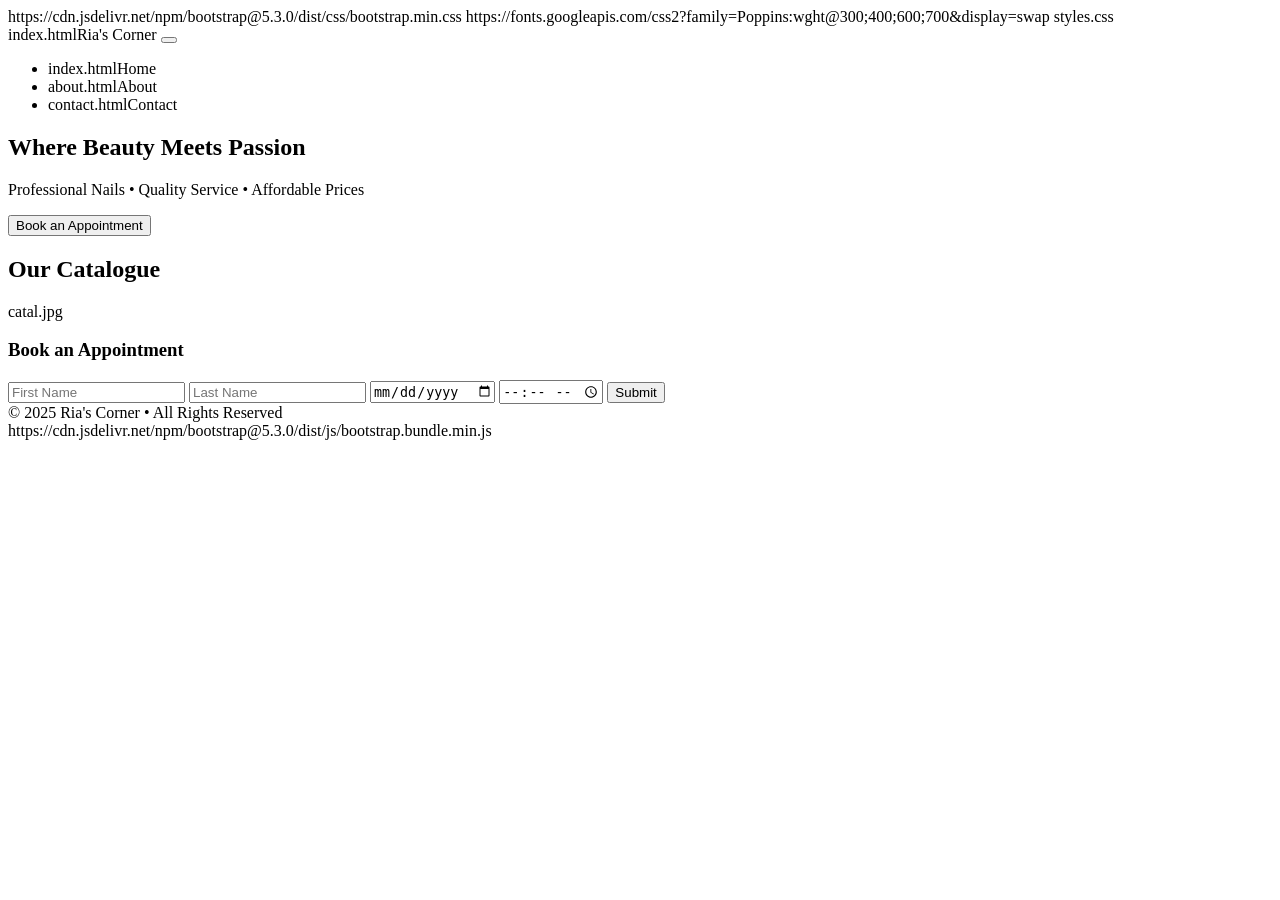
<file: index.html>
<!DOCTYPE html>
<html lang="en">
<head>
    <meta charset="UTF-8">
    <meta name="viewport" content="width=device-width, initial-scale=1.0">
    <title>Ria's Nail Do</title>

    https://cdn.jsdelivr.net/npm/bootstrap@5.3.0/dist/css/bootstrap.min.css
    https://fonts.googleapis.com/css2?family=Poppins:wght@300;400;600;700&display=swap
    styles.css
</head>

<body>

<!-- NAVBAR -->
<nav class="navbar navbar-expand-lg navbar-dark bg-dark shadow-sm">
    <div class="container">
        index.htmlRia's Corner</a>
        <button class="navbar-toggler" data-bs-toggle="collapse" data-bs-target="#navMenu">
            <span class="navbar-toggler-icon"></span>
        </button>

        <div class="collapse navbar-collapse" id="navMenu">
            <ul class="navbar-nav ms-auto">
                <li class="nav-item">index.htmlHome</a></li>
                <li class="nav-item">about.htmlAbout</a></li>
                <li class="nav-item">contact.htmlContact</a></li>
            </ul>
        </div>
    </div>
</nav>

<!-- HERO SECTION -->
<section class="hero">
    <div class="container text-center">
        <h1 class="fw-bold">Where Beauty Meets Passion</h1>
        <p class="lead mt-3">Professional Nails • Quality Service • Affordable Prices</p>
        <button class="btn btn-lg btn-pink mt-3" data-bs-toggle="modal" data-bs-target="#appointmentModal">
            Book an Appointment
        </button>
    </div>
</section>

<!-- CATALOG SECTION -->
<section class="container my-5">
    <h2 class="text-center mb-4">Our Catalogue</h2>
    catal.jpg
</section>

<!-- APPOINTMENT MODAL -->
<div class="modal fade" id="appointmentModal">
    <div class="modal-dialog">
        <div class="modal-content p-4">
            <h3 class="text-center mb-3">Book an Appointment</h3>
            <form>
                <input class="form-control mb-3" placeholder="First Name">
                <input class="form-control mb-3" placeholder="Last Name">
                <input type="date" class="form-control mb-3">
                <input type="time" class="form-control mb-3">
                <button class="btn btn-pink w-100">Submit</button>
            </form>
        </div>
    </div>
</div>

<!-- FOOTER -->
<footer class="text-center py-3 bg-dark text-white">
    © 2025 Ria's Corner • All Rights Reserved
</footer>

https://cdn.jsdelivr.net/npm/bootstrap@5.3.0/dist/js/bootstrap.bundle.min.js
</body>
</html>
</file>
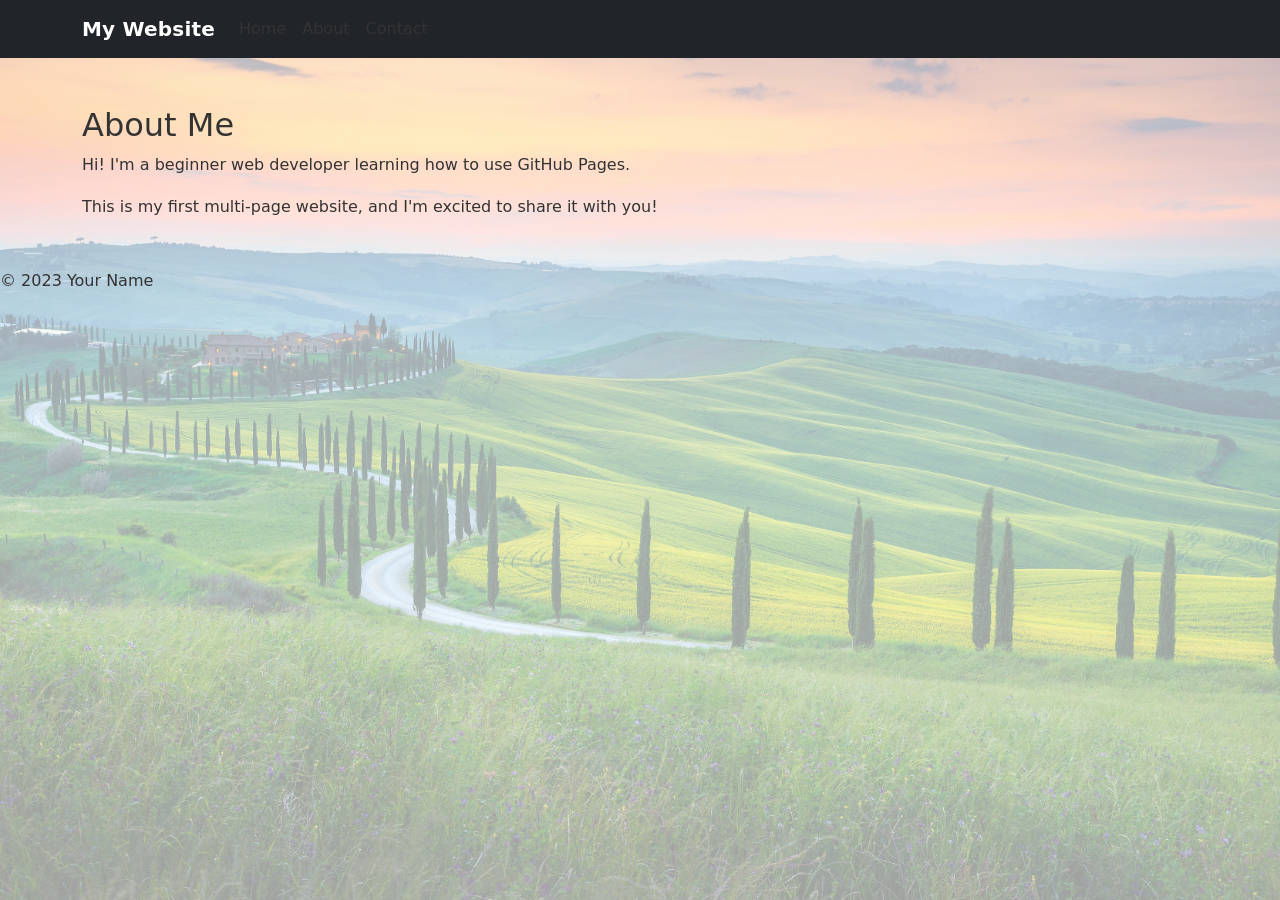
<file: about Page.html>
<!DOCTYPE html> 
<html lang="en"> 
<head> 
    <meta charset="UTF-8"> 
    <meta name="viewport" content="width=device-width, initial-scale=1.0"> 
    <title>About Me</title> 
    <link href="https://cdn.jsdelivr.net/npm/bootstrap@5.3.0/dist/css/bootstrap.min.css" rel="stylesheet">
    <link rel="stylesheet" href="styles.css">
</head> 
<body> 
    <header> 
        <nav class="navbar navbar-expand-lg navbar-dark bg-dark">
        <div class="container">
            <a class="navbar-brand" href="index.html">My Website</a>
            <button class="navbar-toggler" type="button" data-bs-toggle="collapse" data-bs-target="#navbarNav">
                <span class="navbar-toggler-icon"></span>
            </button>
            <div class="collapse navbar-collapse" id="navbarNav">
                <ul class="navbar-nav">
                    <li class="nav-item">
                        <a class="nav-link" href="index.html">Home</a>
                    </li>
                    <li class="nav-item">
                        <a class="nav-link" href="about.html">About</a>
                    </li>
                    <li class="nav-item">
                        <a class="nav-link" href="contact.html">Contact</a>
                    </li>
                </ul>
            </div>
        </div>
    </nav>
    </header> 
 
    <main class="container my-5">
        <h2>About Me</h2>
        <p>Hi! I'm a beginner web developer learning how to use GitHub Pages.</p> 
        <p>This is my first multi-page website, and I'm excited to share it with you!</p> 
    </main> 
    <footer> 
        <p>&copy; 2023 Your Name</p> 
    </footer> 
    <script src="https://cdn.jsdelivr.net/npm/@popperjs/core@2.11.6/dist/umd/popper.min.js"></script>
    <script src="https://cdn.jsdelivr.net/npm/bootstrap@5.3.0/dist/js/bootstrap.min.js"></script>

</body> 
</html>
</file>
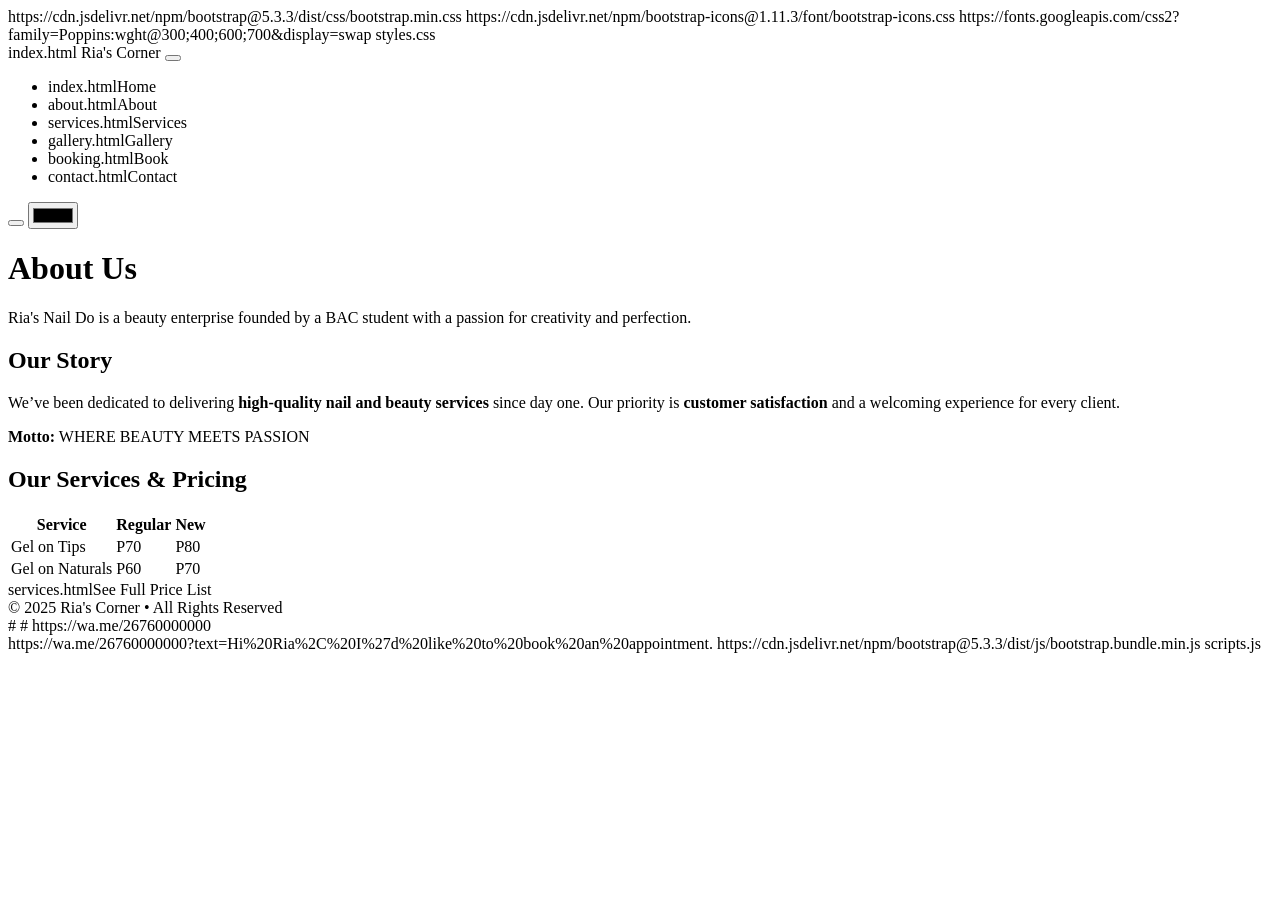
<file: about.html>
<!DOCTYPE html>
<html lang="en">
<head>
  <meta charset="UTF-8" />
  <meta name="viewport" content="width=device-width, initial-scale=1" />
  <title>About – Ria's Nail Do</title>

  https://cdn.jsdelivr.net/npm/bootstrap@5.3.3/dist/css/bootstrap.min.css
  https://cdn.jsdelivr.net/npm/bootstrap-icons@1.11.3/font/bootstrap-icons.css
  https://fonts.googleapis.com/css2?family=Poppins:wght@300;400;600;700&display=swap
  styles.css
</head>
<body>

  <!-- Navbar -->
  <nav class="navbar navbar-expand-lg navbar-dark bg-dark sticky-top shadow-sm">
    <div class="container">
      index.html
        <span class="logo-dot me-2"></span> Ria's Corner
      </a>
      <button class="navbar-toggler" type="button" data-bs-toggle="collapse" data-bs-target="#navMenu"><span class="navbar-toggler-icon"></span></button>
      <div id="navMenu" class="collapse navbar-collapse">
        <ul class="navbar-nav ms-auto">
          <li class="nav-item">index.htmlHome</a></li>
          <li class="nav-item">about.htmlAbout</a></li>
          <li class="nav-item">services.htmlServices</a></li>
          <li class="nav-item">gallery.htmlGallery</a></li>
          <li class="nav-item">booking.htmlBook</a></li>
          <li class="nav-item">contact.htmlContact</a></li>
        </ul>
        <div class="d-flex ms-lg-3 align-items-center gap-2">
          <button id="themeToggle" class="btn btn-outline-light btn-sm" title="Light/Dark Mode"><i class="bi bi-moon-stars"></i></button>
          <input id="accentPicker" type="color" class="form-control form-control-color" title="Pick brand color" />
        </div>
      </div>
    </div>
  </nav>

  <main class="container my-5">
    <div class="text-center mb-4">
      <h1 class="section-title">About Us</h1>
      <p class="lead text-muted">Ria's Nail Do is a beauty enterprise founded by a BAC student with a passion for creativity and perfection.</p>
    </div>

    <div class="row g-4">
      <div class="col-md-6">
        <div class="card shadow-sm p-4 h-100">
          <h2 class="h4 text-accent">Our Story</h2>
          <p>We’ve been dedicated to delivering <strong>high-quality nail and beauty services</strong> since day one. Our priority is <strong>customer satisfaction</strong> and a welcoming experience for every client.</p>
          <p class="mb-0"><strong>Motto:</strong> WHERE BEAUTY MEETS PASSION</p>
        </div>
      </div>
      <div class="col-md-6">
        <div class="card shadow-sm p-4 h-100">
          <h2 class="h4 text-accent">Our Services & Pricing</h2>
          <table class="table table-bordered align-middle mb-0">
            <thead class="table-accent text-white">
              <tr><th>Service</th><th>Regular</th><th>New</th></tr>
            </thead>
            <tbody>
              <tr><td>Gel on Tips</td><td>P70</td><td>P80</td></tr>
              <tr><td>Gel on Naturals</td><td>P60</td><td>P70</td></tr>
            </tbody>
          </table>
          <div class="mt-3">
            services.htmlSee Full Price List</a>
          </div>
        </div>
      </div>
    </div>
  </main>

  <footer class="footer mt-5 py-4 bg-dark text-white">
    <div class="container d-flex justify-content-between align-items-center">
      <div>© 2025 Ria's Corner • All Rights Reserved</div>
      <div class="socials">
        #<i class="bi bi-instagram"></i></a>
        #<i class="bi bi-facebook"></i></a>
        https://wa.me/26760000000<i class="bi bi-whatsapp"></i></a>
      </div>
    </div>
  </footer>

  https://wa.me/26760000000?text=Hi%20Ria%2C%20I%27d%20like%20to%20book%20an%20appointment.
    <i class="bi bi-whatsapp"></i>
  </a>

  https://cdn.jsdelivr.net/npm/bootstrap@5.3.3/dist/js/bootstrap.bundle.min.js</script>
  scripts.js</script>
</body>
</html>
</file>
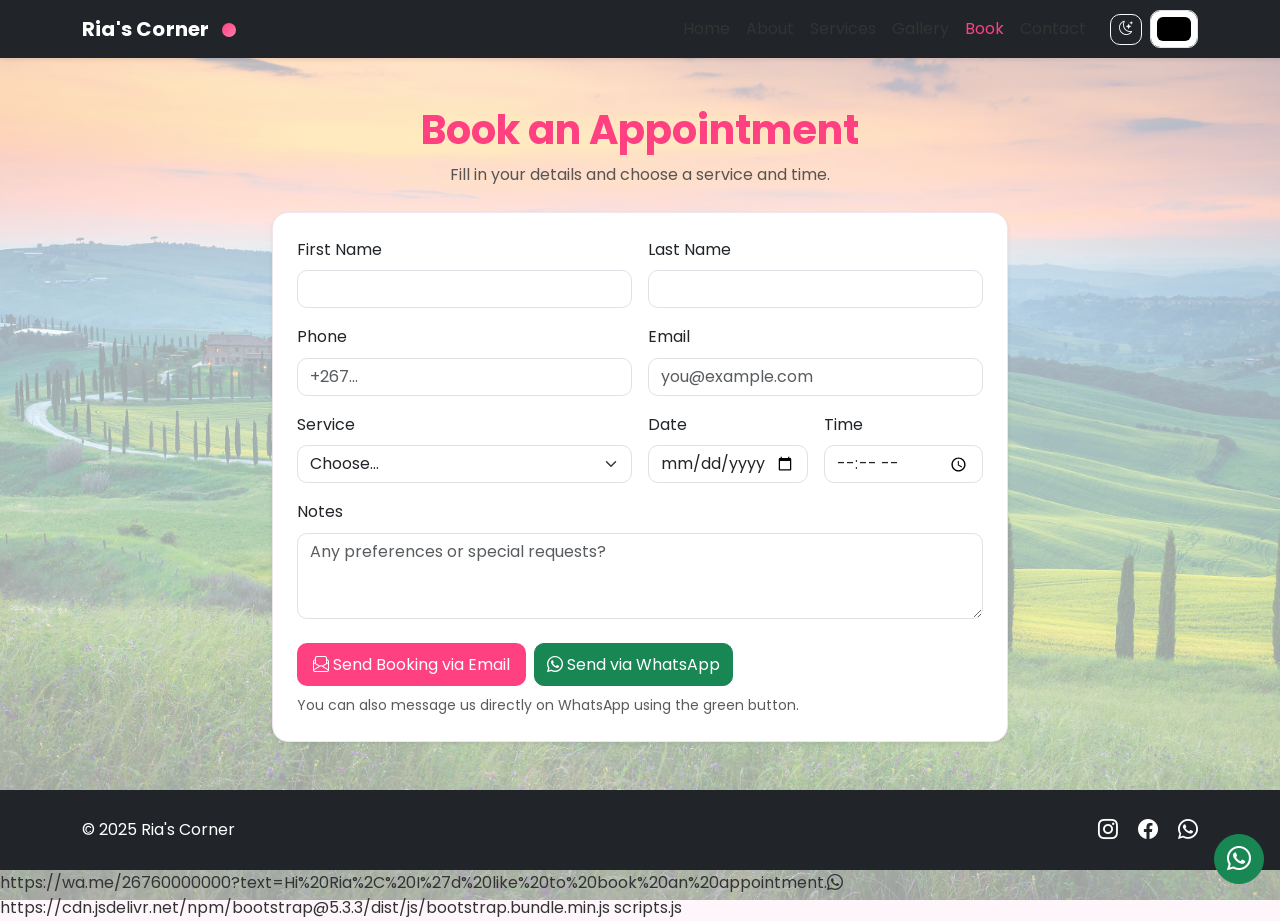
<file: booking.html>
<!DOCTYPE html>
<html lang="en">
<head>
  <meta charset="UTF-8" />
  <meta name="viewport" content="width=device-width, initial-scale=1" />
  <title>Book an Appointment – Ria's Nail Do</title>

  <link href="https://cdn.jsdelivr.net/npm/bootstrap@5.3.3/dist/css/bootstrap.min.css" rel="stylesheet">
  <link href="https://cdn.jsdelivr.net/npm/bootstrap-icons@1.11.3/font/bootstrap-icons.css" rel="stylesheet">
  <link href="https://fonts.googleapis.com/css2?family=Poppins:wght@300;400;600;700&display=swap" rel="stylesheet">
  <link href="styles.css" rel="stylesheet">
</head>
<body>

  <!-- Navbar -->
  <nav class="navbar navbar-expand-lg navbar-dark bg-dark sticky-top shadow-sm">
    <div class="container">
      <a class="navbar-brand" href="index.html">Ria's Corner <span class="logo-dot ms-2"></span></a>
      <button class="navbar-toggler" type="button" data-bs-toggle="collapse" data-bs-target="#navMenu"><span class="navbar-toggler-icon"></span></button>
      <div id="navMenu" class="collapse navbar-collapse">
        <ul class="navbar-nav ms-auto">
          <li class="nav-item"><a class="nav-link" href="index.html">Home</a></li>
          <li class="nav-item"><a class="nav-link" href="about.html">About</a></li>
          <li class="nav-item"><a class="nav-link" href="services.html">Services</a></li>
          <li class="nav-item"><a class="nav-link" href="gallery.html">Gallery</a></li>
          <li class="nav-item"><a class="nav-link active" href="booking.html">Book</a></li>
          <li class="nav-item"><a class="nav-link" href="contact.html">Contact</a></li>
        </ul>
        <div class="d-flex ms-lg-3 align-items-center gap-2">
          <button id="themeToggle" class="btn btn-outline-light btn-sm"><i class="bi bi-moon-stars"></i></button>
          <input id="accentPicker" type="color" class="form-control form-control-color" />
        </div>
      </div>
    </div>
  </nav>

  <main class="container my-5">
    <div class="text-center mb-4">
      <h1 class="section-title">Book an Appointment</h1>
      <p class="text-muted">Fill in your details and choose a service and time.</p>
    </div>

    <div class="row justify-content-center">
      <div class="col-lg-8">
        <form id="bookingForm" class="card shadow-sm p-4">
          <div class="row g-3">
            <div class="col-md-6">
              <label class="form-label">First Name</label>
              <input name="firstName" class="form-control" required />
            </div>
            <div class="col-md-6">
              <label class="form-label">Last Name</label>
              <input name="lastName" class="form-control" required />
            </div>
            <div class="col-md-6">
              <label class="form-label">Phone</label>
              <input name="phone" type="tel" class="form-control" placeholder="+267..." required />
            </div>
            <div class="col-md-6">
              <label class="form-label">Email</label>
              <input name="email" type="email" class="form-control" placeholder="you@example.com" />
            </div>
            <div class="col-md-6">
              <label class="form-label">Service</label>
              <select name="service" class="form-select" required>
                <option value="">Choose...</option>
                <option>Gel on Tips</option>
                <option>Gel on Naturals</option>
              </select>
            </div>
            <div class="col-md-3">
              <label class="form-label">Date</label>
              <input name="date" type="date" class="form-control" required />
            </div>
            <div class="col-md-3">
              <label class="form-label">Time</label>
              <input name="time" type="time" class="form-control" required />
            </div>
            <div class="col-12">
              <label class="form-label">Notes</label>
              <textarea name="notes" class="form-control" rows="3" placeholder="Any preferences or special requests?"></textarea>
            </div>
          </div>

          <div class="d-flex flex-wrap gap-2 mt-4">
            <!-- Email submit via mailto (fallback if no backend) -->
            <button id="emailSubmit" type="button" class="btn btn-accent">
              <i class="bi bi-envelope-paper"></i> Send Booking via Email
            </button>
            <!-- WhatsApp submit -->
            <button id="waSubmit" type="button" class="btn btn-success">
              <i class="bi bi-whatsapp"></i> Send via WhatsApp
            </button>
          </div>
          <small class="text-muted d-block mt-2">You can also message us directly on WhatsApp using the green button.</small>
        </form>
      </div>
    </div>
  </main>

  <footer class="footer mt-5 py-4 bg-dark text-white">
    <div class="container d-flex justify-content-between align-items-center">
      <div>© 2025 Ria's Corner</div>
        <div class="socials">
          <a class="text-white me-3" href="https://www.instagram.com/" target="_blank" rel="noopener noreferrer"><i class="bi bi-instagram"></i></a>
          <a class="text-white me-3" href="https://www.facebook.com/" target="_blank" rel="noopener noreferrer"><i class="bi bi-facebook"></i></a>
          <a class="text-white" href="https://wa.me/26760000000" target="_blank" rel="noopener noreferrer"><i class="bi bi-whatsapp"></i></a>
        </div>
    </div>
  </footer>
    <a class="btn btn-success position-fixed bottom-0 end-0 m-3 rounded-circle d-flex align-items-center justify-content-center" href="https://wa.me/26760000000?text=Hi%20Ria%2C%20I%27d%20like%20to%20book%20an%20appointment." target="_blank" rel="noopener noreferrer" aria-label="Chat on WhatsApp">
      <i class="bi bi-whatsapp fs-4 text-white"></i>
    </a>

    <script src="https://cdn.jsdelivr.net/npm/bootstrap@5.3.3/dist/js/bootstrap.bundle.min.js"></script>
    <script src="scripts.js"></script>

  https://wa.me/26760000000?text=Hi%20Ria%2C%20I%27d%20like%20to%20book%20an%20appointment.<i class="bi bi-whatsapp"></i></a>

  https://cdn.jsdelivr.net/npm/bootstrap@5.3.3/dist/js/bootstrap.bundle.min.js</script>
  scripts.js</script>
</body>
</html>
</file>
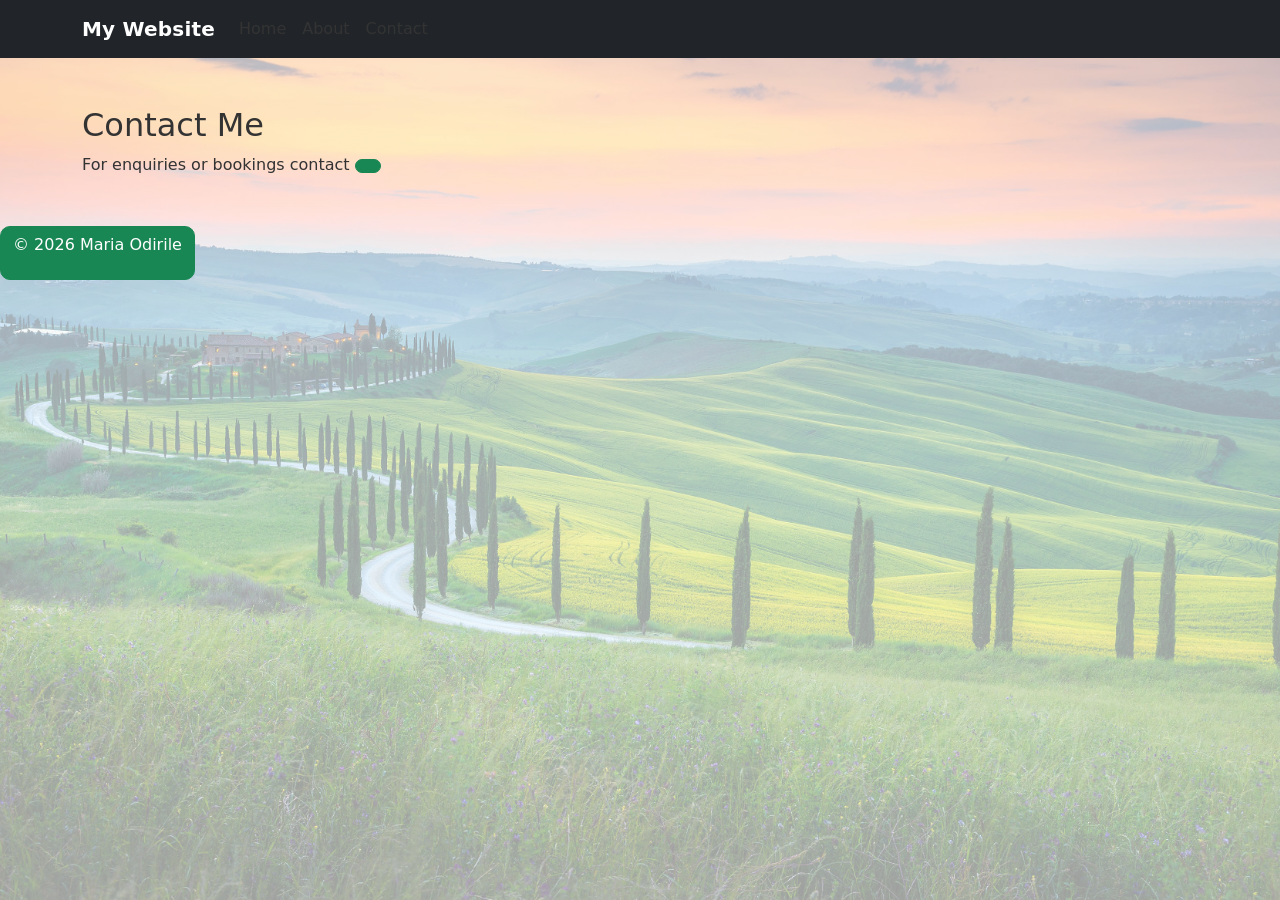
<file: Contact Page.html>
<!DOCTYPE html> 
<html lang="en"> 
<head> 
    <meta charset="UTF-8"> 
    <meta name="viewport" content="width=device-width, initial-scale=1.0"> 
    <title>Contact Me</title> 
    <link href="https://cdn.jsdelivr.net/npm/bootstrap@5.3.0/dist/css/bootstrap.min.css" rel="stylesheet">
    <link rel="stylesheet" href="styles.css">
</head> 
<body> 
    <header> 
        <nav class="navbar navbar-expand-lg navbar-dark bg-dark">
        <div class="container">
            <a class="navbar-brand" href="index.html">My Website</a>
            <button class="navbar-toggler" type="button" data-bs-toggle="collapse" data-bs-target="#navbarNav">
                <span class="navbar-toggler-icon"></span>
            </button>
            <div class="collapse navbar-collapse" id="navbarNav">
                <ul class="navbar-nav">
                    <li class="nav-item">
                        <a class="nav-link" href="index.html">Home</a>
                    </li>
                    <li class="nav-item">
                        <a class="nav-link" href="about.html">About</a>
                    </li>
                    <li class="nav-item">
                        <a class="nav-link" href="contact.html">Contact</a>
                    </li>
                </ul>
            </div>
        </div>
    </nav>
    </header> 
    
    <main class="container my-5">
        <h2>Contact Me</h2>
        <p>For enquiries or bookings contact <a href="mailto:mariaodirile08@gmail.com"class="btn btn-success"/>
    
    </main> 
    <footer> 
        <p>&copy; 2026 Maria Odirile</p> 
    </footer> 
    <script src="https://cdn.jsdelivr.net/npm/@popperjs/core@2.11.6/dist/umd/popper.min.js"></script>
    <script src="https://cdn.jsdelivr.net/npm/bootstrap@5.3.0/dist/js/bootstrap.min.js"></script>

</body> 
</html>
</file>
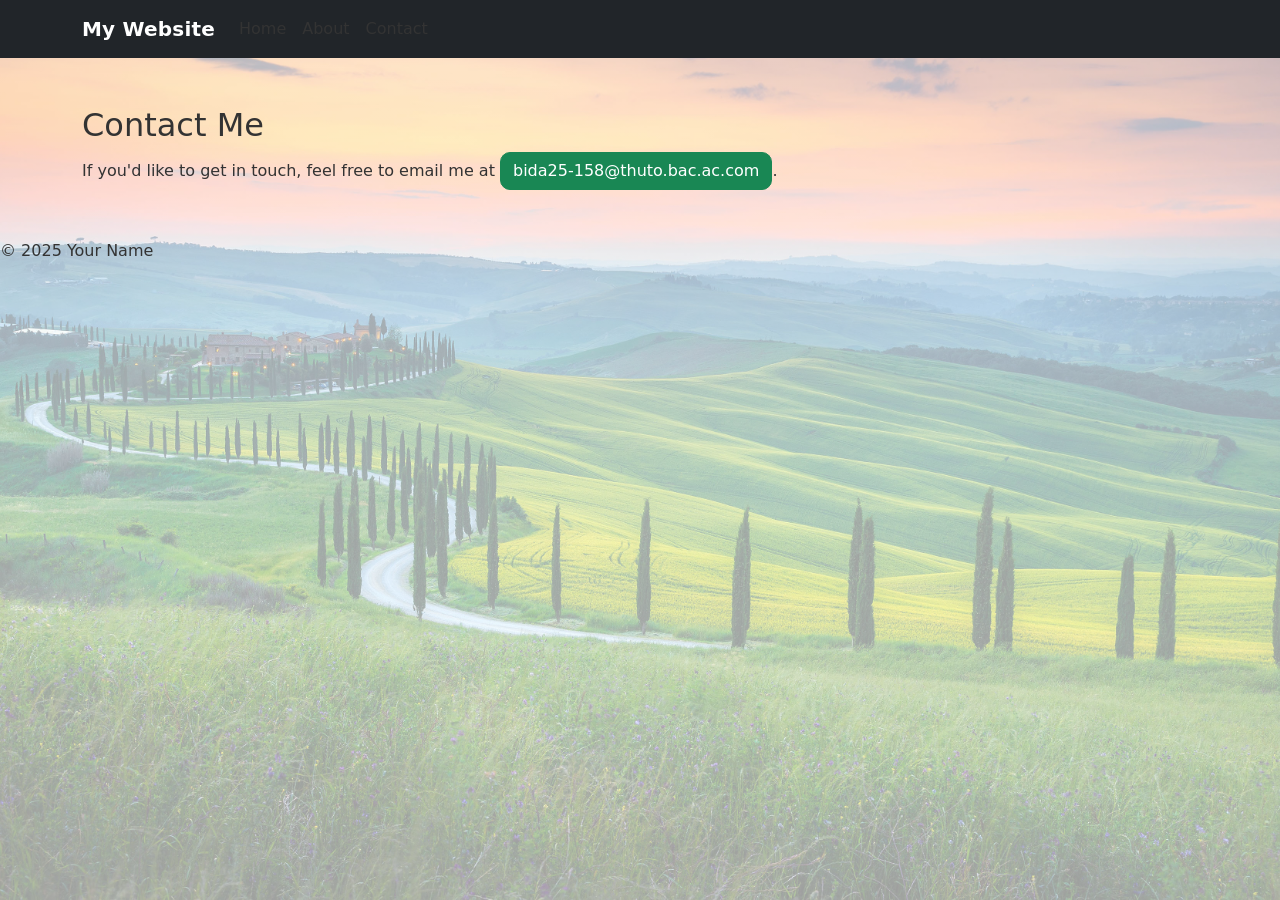
<file: contact Page.html>
<!DOCTYPE html> 
<html lang="en"> 
<head> 
    <meta charset="UTF-8"> 
    <meta name="viewport" content="width=device-width, initial-scale=1.0"> 
    <title>Contact Me</title> 
    <link href="https://cdn.jsdelivr.net/npm/bootstrap@5.3.0/dist/css/bootstrap.min.css" rel="stylesheet">
    <link rel="stylesheet" href="styles.css">
</head> 
<body> 
    <header> 
        <nav class="navbar navbar-expand-lg navbar-dark bg-dark">
        <div class="container">
            <a class="navbar-brand" href="index.html">My Website</a>
            <button class="navbar-toggler" type="button" data-bs-toggle="collapse" data-bs-target="#navbarNav">
                <span class="navbar-toggler-icon"></span>
            </button>
            <div class="collapse navbar-collapse" id="navbarNav">
                <ul class="navbar-nav">
                    <li class="nav-item">
                        <a class="nav-link" href="index.html">Home</a>
                    </li>
                    <li class="nav-item">
                        <a class="nav-link" href="about.html">About</a>
                    </li>
                    <li class="nav-item">
                        <a class="nav-link" href="contact.html">Contact</a>
                    </li>
                </ul>
            </div>
        </div>
    </nav>
    </header> 
    
    <main class="container my-5">
        <h2>Contact Me</h2>
        <p>If you'd like to get in touch, feel free to email me at <a href="mailto:bida25-158@thuto.bac.ac.com"class="btn btn-success">bida25-158@thuto.bac.ac.com</a>.</p> 
    </main> 
    <footer> 
        <p>&copy; 2025 Your Name</p> 
    </footer> 
    <script src="https://cdn.jsdelivr.net/npm/@popperjs/core@2.11.6/dist/umd/popper.min.js"></script>
    <script src="https://cdn.jsdelivr.net/npm/bootstrap@5.3.0/dist/js/bootstrap.min.js"></script>

</body> 
</html>
</file>
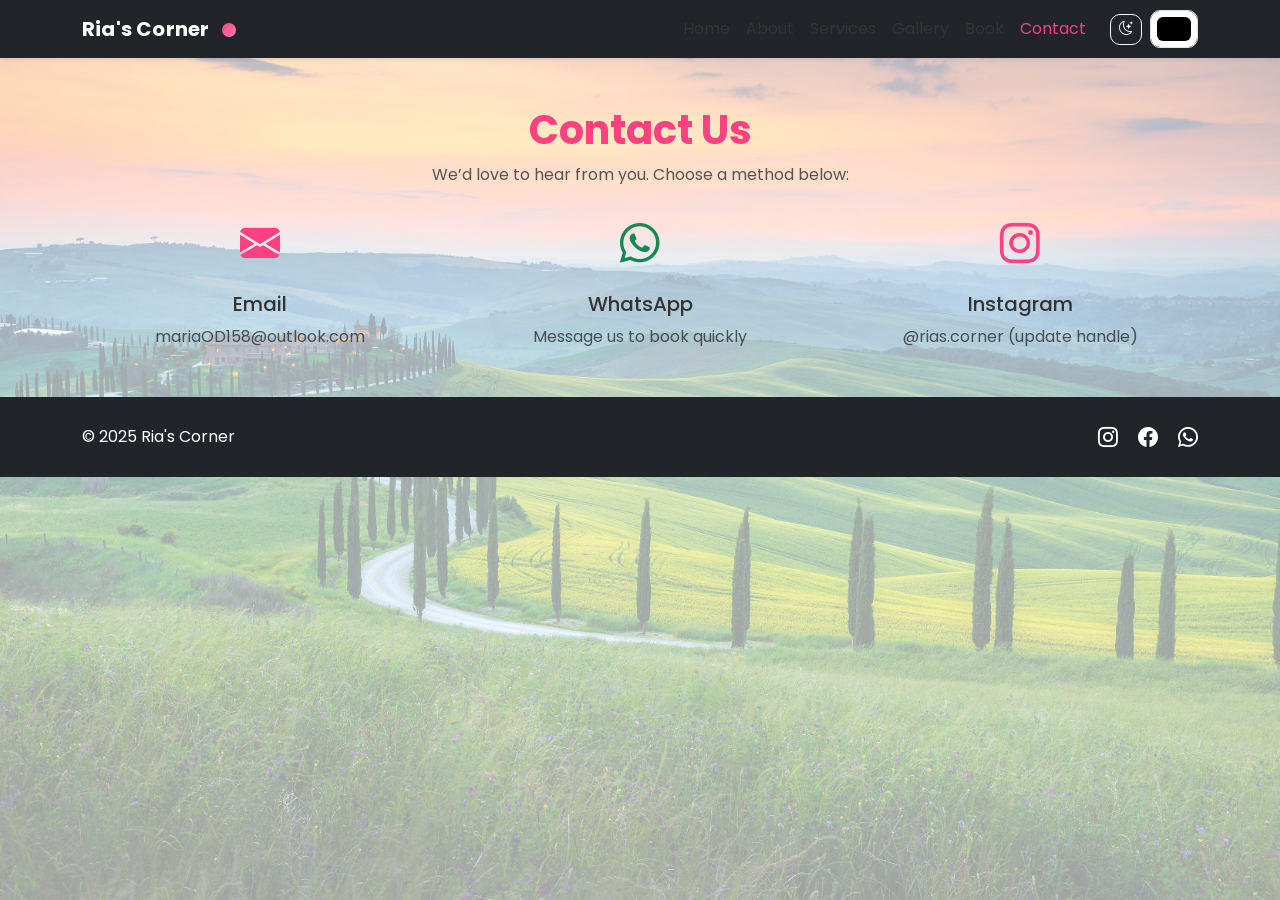
<file: contact.html>
<!DOCTYPE html>
<html lang="en">
  <head>
    <meta charset="UTF-8" />
    <meta name="viewport" content="width=device-width, initial-scale=1" />
    <title>Contact – Ria's Nail Do</title>

    <link href="https://cdn.jsdelivr.net/npm/bootstrap@5.3.3/dist/css/bootstrap.min.css" rel="stylesheet">
    <link href="https://cdn.jsdelivr.net/npm/bootstrap-icons@1.11.3/font/bootstrap-icons.css" rel="stylesheet">
    <link href="https://fonts.googleapis.com/css2?family=Poppins:wght@300;400;600;700&display=swap" rel="stylesheet">
    <link href="styles.css" rel="stylesheet">
  </head>
  <body>

    <!-- Navbar -->
    <nav class="navbar navbar-expand-lg navbar-dark bg-dark sticky-top shadow-sm">
      <div class="container">
        <a class="navbar-brand" href="index.html">Ria's Corner <span class="logo-dot ms-2"></span></a>
        <button class="navbar-toggler" type="button" data-bs-toggle="collapse" data-bs-target="#navMenu"><span class="navbar-toggler-icon"></span></button>
        <div id="navMenu" class="collapse navbar-collapse">
          <ul class="navbar-nav ms-auto">
            <li class="nav-item"><a class="nav-link" href="index.html">Home</a></li>
            <li class="nav-item"><a class="nav-link" href="about.html">About</a></li>
            <li class="nav-item"><a class="nav-link" href="services.html">Services</a></li>
            <li class="nav-item"><a class="nav-link" href="gallery.html">Gallery</a></li>
            <li class="nav-item"><a class="nav-link" href="booking.html">Book</a></li>
            <li class="nav-item"><a class="nav-link active" href="contact.html">Contact</a></li>
          </ul>
          <div class="d-flex ms-lg-3 align-items-center gap-2">
            <button id="themeToggle" class="btn btn-outline-light btn-sm"><i class="bi bi-moon-stars"></i></button>
            <input id="accentPicker" type="color" class="form-control form-control-color" title="Choose accent color" />
          </div>
        </div>
      </div>
    </nav>

    <main class="container my-5">
      <div class="text-center mb-4">
        <h1 class="section-title">Contact Us</h1>
        <p class="text-muted">We’d love to hear from you. Choose a method below:</p>
      </div>

      <div class="row g-4 justify-content-center">
        <div class="col-md-4 text-center">
          <a class="text-decoration-none text-reset" href="mailto:mariaOD158@outlook.com?subject=Booking%20Enquiry%20-%20Ria%27s%20Nail%20Do">
            <i class="bi bi-envelope-fill fs-1 text-accent"></i>
            <h3 class="h5 mt-3">Email</h3>
            <p class="text-muted mb-0">mariaOD158@outlook.com</p>
          </a>
        </div>
        <div class="col-md-4 text-center">
          <a class="text-decoration-none text-reset" href="https://wa.me/26760000000?text=Hi%20Ria%2C%20I%27d%20like%20to%20book%20an%20appointment." target="_blank" rel="noopener noreferrer">
            <i class="bi bi-whatsapp fs-1 text-success"></i>
            <h3 class="h5 mt-3">WhatsApp</h3>
            <p class="text-muted mb-0">Message us to book quickly</p>
          </a>
        </div>
        <div class="col-md-4 text-center">
          <a class="text-decoration-none text-reset" href="https://www.instagram.com/" target="_blank" rel="noopener noreferrer">
            <i class="bi bi-instagram fs-1 text-accent"></i>
            <h3 class="h5 mt-3">Instagram</h3>
            <p class="text-muted mb-0">@rias.corner (update handle)</p>
          </a>
        </div>
      </div>
    </main>

    <footer class="footer mt-5 py-4 bg-dark text-white">
      <div class="container d-flex justify-content-between align-items-center">
        <div>© 2025 Ria's Corner</div>
        <div class="socials">
          <a class="text-white me-3" href="https://www.instagram.com/" target="_blank" rel="noopener noreferrer"><i class="bi bi-instagram"></i></a>
          <a class="text-white me-3" href="https://www.facebook.com/" target="_blank" rel="noopener noreferrer"><i class="bi bi-facebook"></i></a>
          <a class="text-white" href="https://wa.me/26760000000" target="_blank" rel="noopener noreferrer"><i class="bi bi-whatsapp"></i></a>
        </div>
      </div>
    </footer>

    <script src="https://cdn.jsdelivr.net/npm/bootstrap@5.3.3/dist/js/bootstrap.bundle.min.js"></script>
    <script src="scripts.js"></script>
  </body>
</html>
</file>
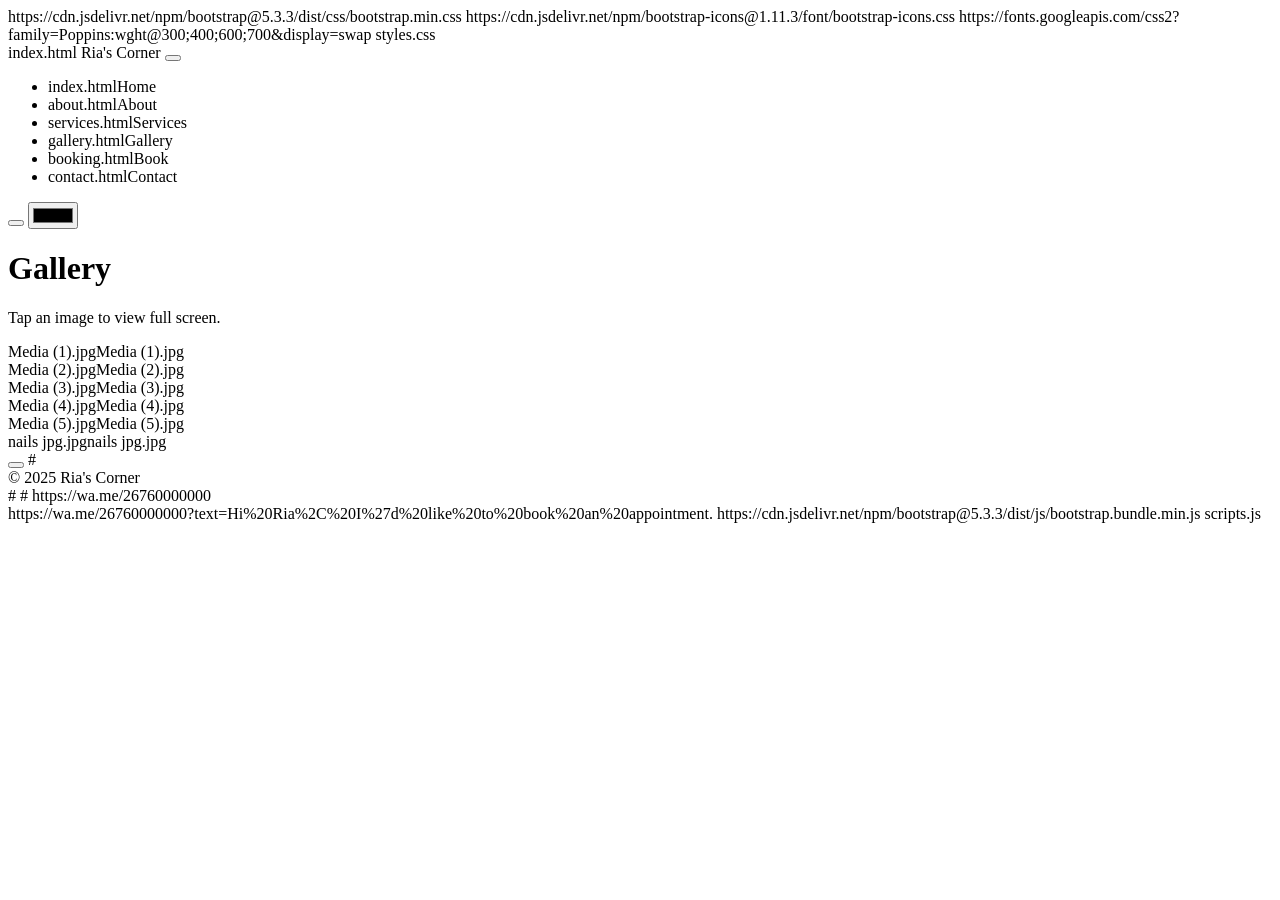
<file: gallery.html>
<!DOCTYPE html>
<html lang="en">
<head>
  <meta charset="UTF-8" />
  <meta name="viewport" content="width=device-width, initial-scale=1" />
  <title>Gallery – Ria's Nail Do</title>

  https://cdn.jsdelivr.net/npm/bootstrap@5.3.3/dist/css/bootstrap.min.css
  https://cdn.jsdelivr.net/npm/bootstrap-icons@1.11.3/font/bootstrap-icons.css
  https://fonts.googleapis.com/css2?family=Poppins:wght@300;400;600;700&display=swap
  styles.css
</head>
<body>

  <!-- Navbar -->
  <nav class="navbar navbar-expand-lg navbar-dark bg-dark sticky-top shadow-sm">
    <div class="container">
      index.html
        <span class="logo-dot me-2"></span> Ria's Corner
      </a>
      <button class="navbar-toggler" type="button" data-bs-toggle="collapse" data-bs-target="#navMenu"><span class="navbar-toggler-icon"></span></button>
      <div id="navMenu" class="collapse navbar-collapse">
        <ul class="navbar-nav ms-auto">
          <li class="nav-item">index.htmlHome</a></li>
          <li class="nav-item">about.htmlAbout</a></li>
          <li class="nav-item">services.htmlServices</a></li>
          <li class="nav-item">gallery.htmlGallery</a></li>
          <li class="nav-item">booking.htmlBook</a></li>
          <li class="nav-item">contact.htmlContact</a></li>
        </ul>
        <div class="d-flex ms-lg-3 align-items-center gap-2">
          <button id="themeToggle" class="btn btn-outline-light btn-sm"><i class="bi bi-moon-stars"></i></button>
          <input id="accentPicker" type="color" class="form-control form-control-color" />
        </div>
      </div>
    </div>
  </nav>

  <main class="container my-5">
    <div class="text-center mb-4">
      <h1 class="section-title">Gallery</h1>
      <p class="text-muted">Tap an image to view full screen.</p>
    </div>

    <!-- Masonry-like grid -->
    <div class="row g-3 gallery-grid">
      <div class="col-6 col-md-4">
        Media (1).jpgMedia (1).jpg</a>
      </div>
      <div class="col-6 col-md-4">
        Media (2).jpgMedia (2).jpg</a>
      </div>
      <div class="col-6 col-md-4">
        Media (3).jpgMedia (3).jpg</a>
      </div>
      <div class="col-6 col-md-4">
        Media (4).jpgMedia (4).jpg</a>
      </div>
      <div class="col-6 col-md-4">
        Media (5).jpgMedia (5).jpg</a>
      </div>
      <div class="col-6 col-md-4">
        nails jpg.jpgnails jpg.jpg</a>
      </div>
    </div>
  </main>

  <!-- Lightbox Modal -->
  <div class="modal fade" id="lightboxModal" tabindex="-1" aria-hidden="true">
    <div class="modal-dialog modal-dialog-centered modal-xl">
      <div class="modal-content bg-transparent border-0">
        <button type="button" class="btn-close btn-close-white ms-auto me-2 mt-2" data-bs-dismiss="modal" aria-label="Close"></button>
        #
        <div class="text-center text-white mt-2"><span id="lightboxCaption"></span></div>
      </div>
    </div>
  </div>

  <footer class="footer mt-5 py-4 bg-dark text-white">
    <div class="container d-flex justify-content-between align-items-center">
      <div>© 2025 Ria's Corner</div>
      <div class="socials">
        #<i class="bi bi-instagram"></i></a>
        #<i class="bi bi-facebook"></i></a>
        https://wa.me/26760000000<i class="bi bi-whatsapp"></i></a>
      </div>
    </div>
  </footer>

  https://wa.me/26760000000?text=Hi%20Ria%2C%20I%27d%20like%20to%20book%20an%20appointment.<i class="bi bi-whatsapp"></i></a>

  https://cdn.jsdelivr.net/npm/bootstrap@5.3.3/dist/js/bootstrap.bundle.min.js</script>
  scripts.js</script>
</body>
</html>
</file>
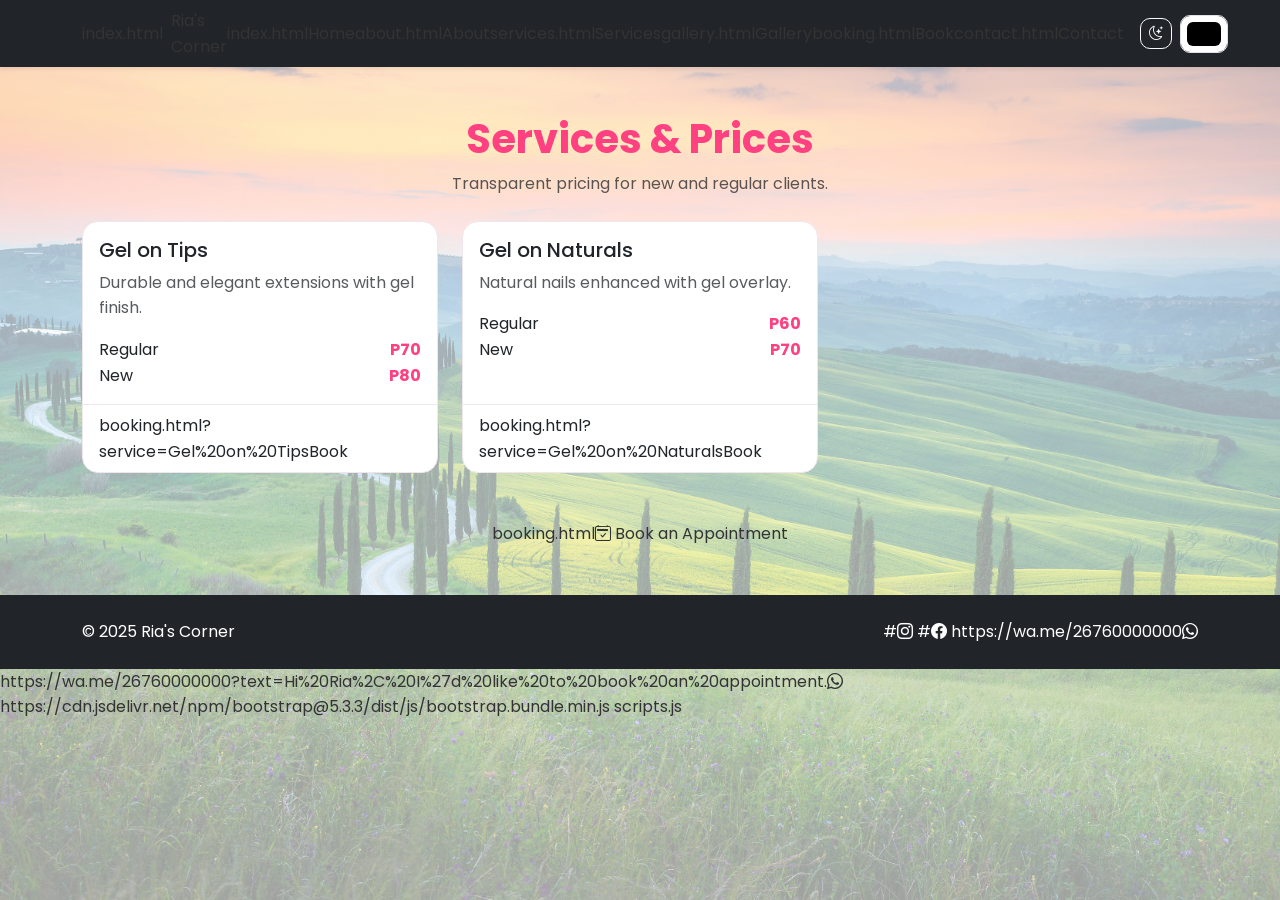
<file: services.html>
<!DOCTYPE html>
<html lang="en">
<head>
  <meta charset="UTF-8" />
  <meta name="viewport" content="width=device-width, initial-scale=1" />
  <title>Services & Prices – Ria's Nail Do</title>

  <link href="https://cdn.jsdelivr.net/npm/bootstrap@5.3.3/dist/css/bootstrap.min.css" rel="stylesheet">
  <link href="https://cdn.jsdelivr.net/npm/bootstrap-icons@1.11.3/font/bootstrap-icons.css" rel="stylesheet">
  <link href="https://fonts.googleapis.com/css2?family=Poppins:wght@300;400;600;700&display=swap" rel="stylesheet">
  <link href="styles.css" rel="stylesheet">
</head>
<body>

  <!-- Navbar -->
  <nav class="navbar navbar-expand-lg navbar-dark bg-dark sticky-top shadow-sm">
    <div class="container">
      index.html
        <span class="logo-dot me-2"></span> Ria's Corner
      </a>
      <button class="navbar-toggler" type="button" data-bs-toggle="collapse" data-bs-target="#navMenu"><span class="navbar-toggler-icon"></span></button>
      <div id="navMenu" class="collapse navbar-collapse">
        <ul class="navbar-nav ms-auto">
          <li class="nav-item">index.htmlHome</a></li>
          <li class="nav-item">about.htmlAbout</a></li>
          <li class="nav-item">services.htmlServices</a></li>
          <li class="nav-item">gallery.htmlGallery</a></li>
          <li class="nav-item">booking.htmlBook</a></li>
          <li class="nav-item">contact.htmlContact</a></li>
        </ul>
        <div class="d-flex ms-lg-3 align-items-center gap-2">
          <button id="themeToggle" class="btn btn-outline-light btn-sm"><i class="bi bi-moon-stars"></i></button>
          <input id="accentPicker" type="color" class="form-control form-control-color" />
        </div>
      </div>
    </div>
  </nav>

  <main class="container my-5">
    <div class="text-center mb-4">
      <h1 class="section-title">Services & Prices</h1>
      <p class="text-muted">Transparent pricing for new and regular clients.</p>
    </div>

    <div class="row g-4">
      <!-- Card 1 -->
      <div class="col-md-6 col-lg-4">
        <div class="card service-card h-100">
          <div class="card-body">
            <h3 class="h5">Gel on Tips</h3>
            <p class="text-muted">Durable and elegant extensions with gel finish.</p>
            <div class="d-flex justify-content-between">
              <span>Regular</span><span class="price">P70</span>
            </div>
            <div class="d-flex justify-content-between">
              <span>New</span><span class="price">P80</span>
            </div>
          </div>
          <div class="card-footer bg-transparent">
            booking.html?service=Gel%20on%20TipsBook</a>
          </div>
        </div>
      </div>

      <!-- Card 2 -->
      <div class="col-md-6 col-lg-4">
        <div class="card service-card h-100">
          <div class="card-body">
            <h3 class="h5">Gel on Naturals</h3>
            <p class="text-muted">Natural nails enhanced with gel overlay.</p>
            <div class="d-flex justify-content-between">
              <span>Regular</span><span class="price">P60</span>
            </div>
            <div class="d-flex justify-content-between">
              <span>New</span><span class="price">P70</span>
            </div>
          </div>
          <div class="card-footer bg-transparent">
            booking.html?service=Gel%20on%20NaturalsBook</a>
          </div>
        </div>
      </div>

      <!-- Add more services as needed -->
    </div>

    <div class="text-center mt-5">
      booking.html<i class="bi bi-calendar2-check"></i> Book an Appointment</a>
    </div>
  </main>

  <footer class="footer mt-5 py-4 bg-dark text-white">
    <div class="container d-flex justify-content-between align-items-center">
      <div>© 2025 Ria's Corner</div>
      <div class="socials">
        #<i class="bi bi-instagram"></i></a>
        #<i class="bi bi-facebook"></i></a>
        https://wa.me/26760000000<i class="bi bi-whatsapp"></i></a>
      </div>
    </div>
  </footer>

  https://wa.me/26760000000?text=Hi%20Ria%2C%20I%27d%20like%20to%20book%20an%20appointment.<i class="bi bi-whatsapp"></i></a>

  https://cdn.jsdelivr.net/npm/bootstrap@5.3.3/dist/js/bootstrap.bundle.min.js</script>
  scripts.js</script>
</body>
</html>
</file>
<file: styles.css>
/* ========== Base & Theme ========== */
:root{
  --bg: #fff6fb;
  --text: #333333;
  --muted: #6c757d;
  --accent: #ff4081;   /* Picked via color picker */
  --accent-2: #ff80ab;
  --bg-image: url('tuscany.jpeg');
  --bg-overlay: rgba(255,255,255,0.62);
  --dark: #121212;
  --card-bg: #ffffff;
  --border: #f0e6ee;
}

[data-theme="dark"]{
  --bg: #0f0f13;
  --text: #eaeaea;
  --muted: #b0b0b0;
  --card-bg: #151821;
  --border: #232838;
  --bg-overlay: rgba(0,0,0,0.6);
}

*{ box-sizing: border-box; }
html, body { height: 100%; }
body{
  font-family: 'Poppins', system-ui, -apple-system, Segoe UI, Roboto, Arial, sans-serif;
  background-color: var(--bg);
  /* layered background: overlay + image (fallback to color) */
  background-image: linear-gradient(var(--bg-overlay), var(--bg-overlay)), var(--bg-image);
  background-size: cover, cover;
  background-position: center center, center center;
  background-repeat: no-repeat, no-repeat;
  background-attachment: fixed, fixed;
  color: var(--text);
  line-height: 1.6;
  transition: background-color .25s ease, color .25s ease;
}

/* ========== Helpers ========== */
.text-accent{ color: var(--accent) !important; }
.border-accent{ border-color: var(--accent) !important; }
.btn-accent{
  background: var(--accent);
  color: #fff;
  border: none;
  border-radius: 10px;
  padding: .6rem 1rem;
}
.btn-accent:hover{ filter: brightness(0.95); }
.btn-outline-accent{
  border: 2px solid var(--accent);
  color: var(--accent);
  border-radius: 10px;
}
.btn-outline-accent:hover{
  background: var(--accent);
  color: #fff;
}
.section-title{
  font-weight: 700;
  color: var(--accent);
}

/* ========== Navbar ========== */
.navbar-brand{ font-weight: 700; letter-spacing: .2px; }
.logo-dot{
  width: 14px; height: 14px; display: inline-block; border-radius: 50%;
  background: linear-gradient(135deg, var(--accent), var(--accent-2));
  vertical-align: middle;
}

/* Active link highlight */
.nav-link.active, .nav-link:hover{ color: var(--accent) !important; }

/* Ensure nav links inherit color normally and have a visible focus state */
.navbar .nav-link{ color: inherit; }
.nav-link:focus, .btn:focus{ outline: 3px solid rgba(255,64,129,0.14); outline-offset: 3px; }

/* ========== Hero ========== */
.hero{
  min-height: 52vh;
  background: linear-gradient(135deg, var(--accent-2), var(--accent));
  padding: 80px 0;
}

/* ========== Cards & Sections ========== */
.card{ background: var(--card-bg); border: 1px solid var(--border); border-radius: 16px; }
.card .price{ font-weight: 700; color: var(--accent); }
.service-card .card-footer{ border-top: 1px solid var(--border); }
.feature-card{
  background: var(--card-bg); border: 1px solid var(--border); border-radius: 16px;
  transition: transform .2s ease, box-shadow .2s ease;
}
.feature-card:hover{ transform: translateY(-3px); box-shadow: 0 10px 24px rgba(0,0,0,.1); }

/* ========== Table Accent ========== */
.table-accent{ background: var(--accent); }

/* ========== Footer ========== */
.footer{ color: #fff; }
.footer .socials a{ font-size: 1.25rem; }

/* ========== Gallery ========== */
.gallery-grid img{ width: 100%; height: auto; object-fit: cover; }

/* ========== Floating WhatsApp ========== */
.whatsapp-float{
  position: fixed; right: 16px; bottom: 16px; z-index: 1050;
  background: #25D366; color: #fff; width: 56px; height: 56px;
  display: grid; place-items: center; border-radius: 50%;
  box-shadow: 0 8px 18px rgba(0,0,0,.2);
  transition: transform .2s ease;
}
.whatsapp-float:hover{ transform: translateY(-2px); }

/* ========== Forms ========== */
.form-control, .form-select, .btn{ border-radius: 10px; }

/* Dark Theme Fixes */
[data-theme="dark"] {
  --bs-body-bg: #121212;
  --bs-body-color: #e0e0e0;
  --card-bg: rgba(30, 30, 30, 0.8);
  --card-border-color: rgba(255, 255, 255, 0.05);
  --text-color: #f8f9fa;
  --heading-color: #ffd27f;
}

/* Cards */
[data-theme="dark"] .card {
  background: var(--card-bg);
  border-color: var(--card-border-color);
  color: var(--text-color);
}

/* Headings */
[data-theme="dark"] h1,
[data-theme="dark"] h2,
[data-theme="dark"] h3,
[data-theme="dark"] .section-title {
  color: var(--heading-color) !important;
}

/* Paragraphs + general text */
[data-theme="dark"] p,
[data-theme="dark"] li,
[data-theme="dark"] .text-muted {
  color: var(--text-color) !important;
}

/* Price text */
[data-theme="dark"] .price {
  color: #ffcc66 !important;
}

/* Buttons (optional tweak) */
[data-theme="dark"] .btn-primary {
  background: #1e88e5;
}


/* ========== Lightbox Modal ========== */
#lightboxModal .modal-content{ background: rgba(0,0,0,.85) !important; }

/* ========== Animations (subtle) ========== */
.fade-in-up{
  opacity: 0; transform: translateY(12px);
  animation: fadeUp .6s ease .1s forwards;
}
@keyframes fadeUp{ to{ opacity: 1; transform: translateY(0); } }

/* Dark Theme Fixes */
[data-theme="dark"] {
  --bs-body-bg: #121212;
  --bs-body-color: #e0e0e0;
  --card-bg: rgba(30, 30, 30, 0.8);
  --card-border-color: rgba(255, 255, 255, 0.05);
  --text-color: #f8f9fa;
  --heading-color: #ffd27f;
}

/* Cards */
[data-theme="dark"] .card {
  background: var(--card-bg);
  border-color: var(--card-border-color);
  color: var(--text-color);
}

/* Headings */
[data-theme="dark"] h1,
[data-theme="dark"] h2,
[data-theme="dark"] h3,
[data-theme="dark"] .section-title {
  color: var(--heading-color) !important;
}

/* Paragraphs + general text */
[data-theme="dark"] p,
[data-theme="dark"] li,
[data-theme="dark"] .text-muted {
  color: var(--text-color) !important;
}

/* Price text */
[data-theme="dark"] .price {
  color: #ffcc66 !important;
}

/* Buttons (optional tweak) */
[data-theme="dark"] .btn-primary {
  background: #1e88e5;
}
</file>
